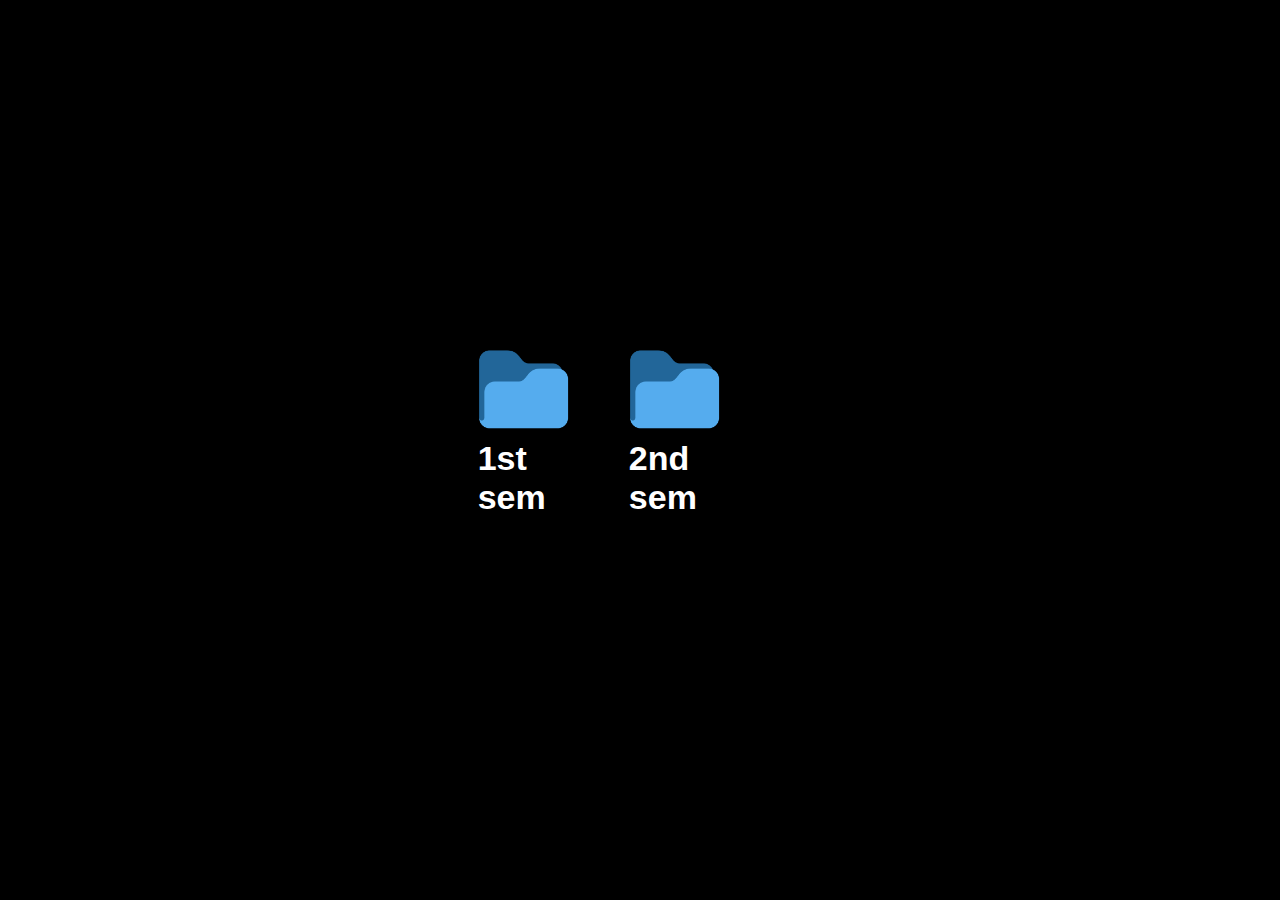
<file: 1st Year.html>
<!DOCTYPE html>
<html lang="en" dir="ltr">
<head>
    <meta charset="utf-8">
    <meta name="viewport" content="width=device-width, initial-scale=1">
    <title>1st Year</title>
    <link rel="icon" href="favicon.ico">
    <link rel="stylesheet" href="sem.css">
</head>
<div class="middle_block">
    <div class="row">
        <a href="sem-1.html" class="column spin">
            <img src="pics/fold.png" alt="fold" width="115" height="105">
            <p>1st sem</p>
        </a>


        <a href="sem-2.html" class="column spin">
            <img src="pics/fold.png" alt="fold" width="115" height="105">
            <p>2nd sem</p>
        </a>
    </div>
</file>
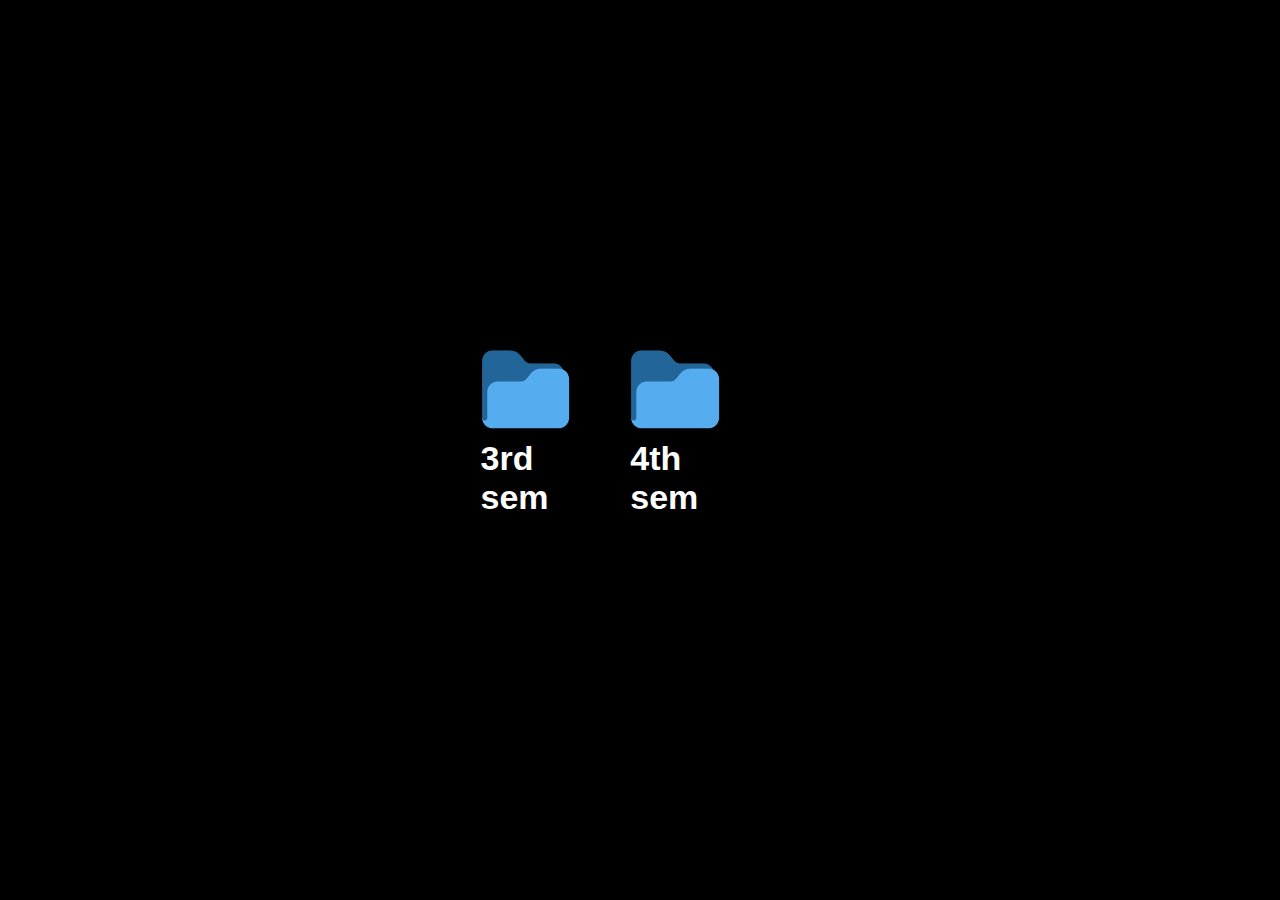
<file: 2nd Year.html>
<!DOCTYPE html>
<html lang="en" dir="ltr">
<head>
    <meta charset="utf-8">
    <meta name="viewport" content="width=device-width, initial-scale=1">
    <title>2nd Year</title>
    <link rel="icon" href="favicon.ico">
    <link rel="stylesheet" href="sem.css">
</head>

<div class="middle_block">
    <div class="row">
        <a href="sem-3.html" class="column spin">
            <img src="pics/fold.png" alt="fold" width="115" height="105">
            <p>3rd sem</p>
        </a>

        <a href="sem-4.html" class="column spin">
            <img src="pics/fold.png" alt="fold" width="115" height="105">
            <p>4th sem</p>
        </a>
    </div>
    </div>
</file>
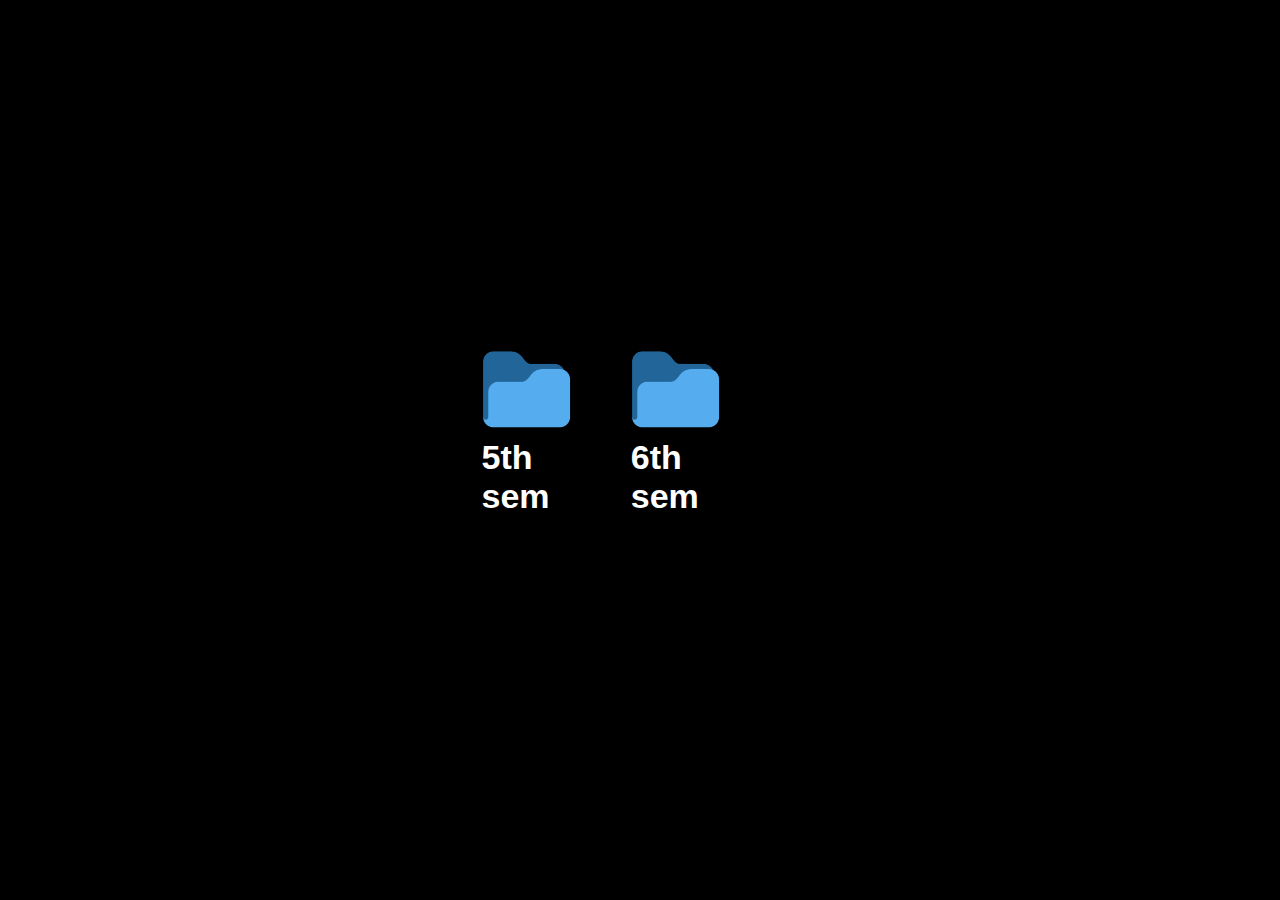
<file: 3rd Year.html>
<!DOCTYPE html>
<html lang="en" dir="ltr">
<head>
    <meta charset="utf-8">
    <meta name="viewport" content="width=device-width, initial-scale=1">
    <title>3rd Year</title>
    <link rel="icon" href="favicon.ico">
    <link rel="stylesheet" href="sem.css">
</head>
<div class="middle_block">
    <div class="row">
        <div class="row">
            <a href="sem-5.html" class="column spin">
                <img src="pics/fold.png" alt="fold" width="115" height="105">
                <p>5th sem</p>
            </a>


            <a href="sem-6.html" class="column spin">
                <img src="pics/fold.png" alt="fold" width="115" height="105">
                <p>6th sem</p>
            </a>
    </div>
</file>
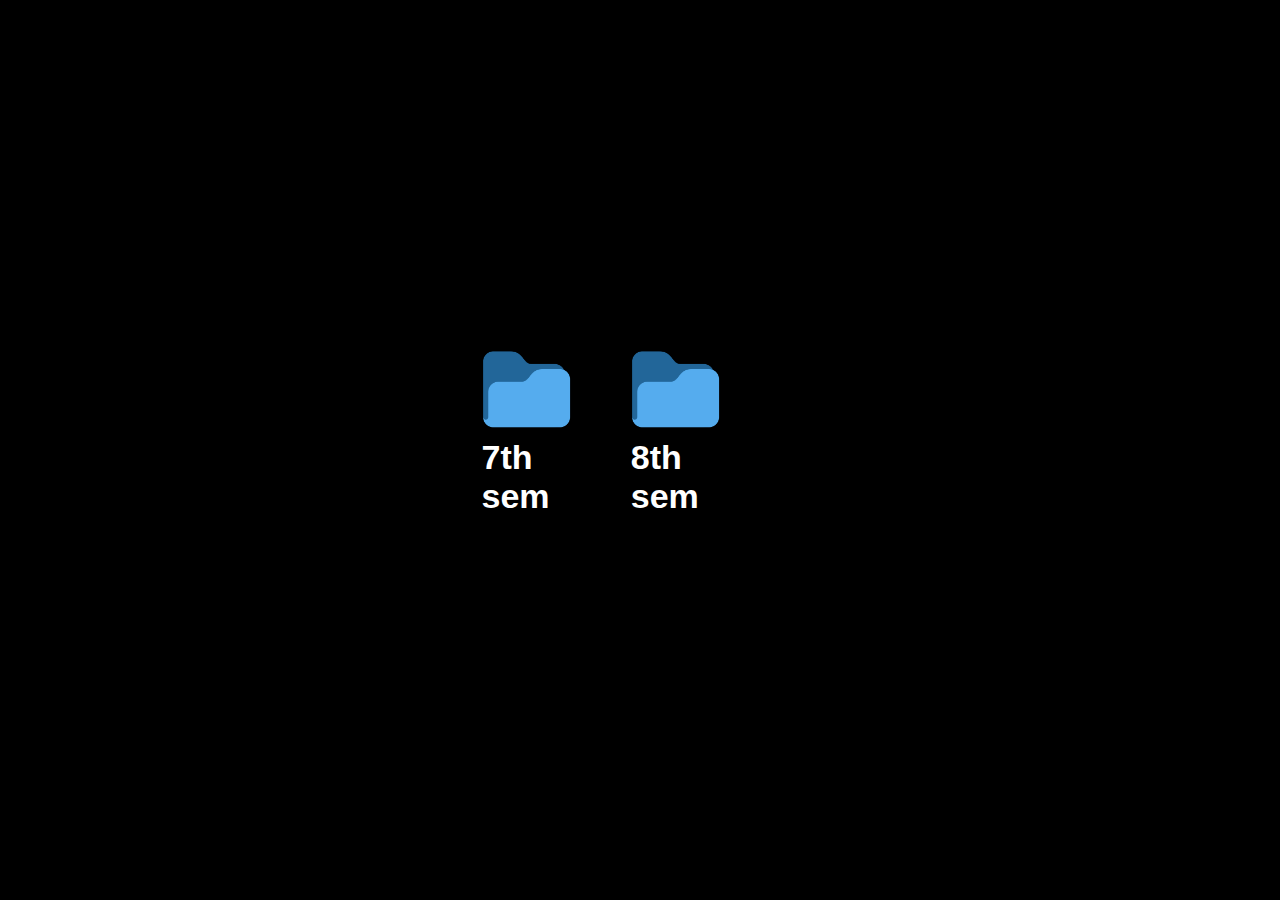
<file: 4th Year.html>
<!DOCTYPE html>
<html lang="en" dir="ltr">
<head>
    <meta charset="utf-8">
    <meta name="viewport" content="width=device-width, initial-scale=1">
    <title>3rd Year</title>
    <link rel="icon" href="favicon.ico">
    <link rel="stylesheet" href="sem.css">
</head>
<div class="middle_block">
    <div class="row">
        <div class="row">
            <a href="sem-7.html" class="column spin">
                <img src="pics/fold.png" alt="fold" width="115" height="105">
                <p>7th sem</p>
            </a>

            <a href="sem-8.html" class="column spin">
                <img src="pics/fold.png" alt="fold" width="115" height="105">
                <p>8th sem</p>
            </a>
        </div>
            </a>
        </div>
</div>
</file>
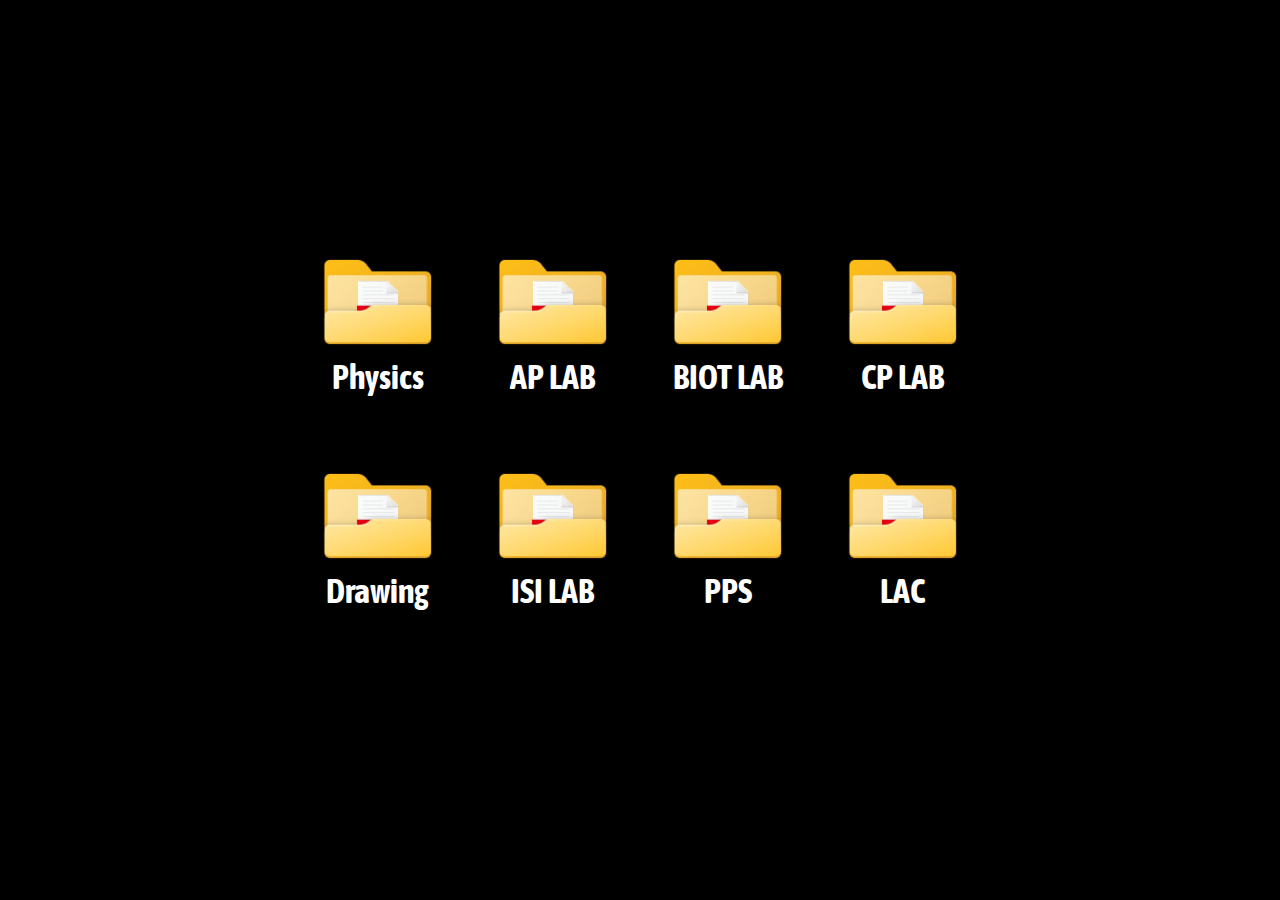
<file: sem-1.html>
<!DOCTYPE html>
<html lang="en" dir="ltr">

<head>
  <meta charset="utf-8">
  <meta name="viewport" content="width=device-width, initial-scale=1">
  <title>ODB | SEM-1</title>
  <link rel="icon" href="favicon.ico">
  <link rel="stylesheet" href="core.css">
  <link rel="preconnect" href="https://fonts.googleapis.com">
  <link rel="preconnect" href="https://fonts.gstatic.com" crossorigin>
  <link href="https://fonts.googleapis.com/css2?family=Asap+Condensed:wght@200&display=swap" rel="stylesheet">
</head>

<body>
  <div class="container">
    <div class="row">
      <a href="https://drive.google.com/drive/folders/1IpH6iQUOu9x8wVaokDrVkO2K6GhCRx4J?usp=sharing" class="column zoom">
        <img src="pics/file.png" alt="file" width="115" height="105">
        <p>Physics</p>
      </a>
      <a href="https://drive.google.com/drive/folders/1J8hGOMdtApOw_9XoPsdAYfCjktDXByvS?usp=sharing" class="column zoom">
        <img src="pics/file.png" alt="file" width="115" height="105">
        <p>AP LAB</p>
      </a>
      <a href="https://drive.google.com/drive/folders/1xTh4EYdRTJlVGRcCSKmPegnF-cW4SyHG?usp=sharing" class="column zoom">
        <img src="pics/file.png" alt="file" width="115" height="105">
        <p>BIOT LAB</p>
      </a>
      <a href="https://drive.google.com/drive/folders/1nmrgr8olwp_EBpxhbmeeY0oDFxM0Hyvk?usp=sharing" class="column zoom">
        <img src="pics/file.png" alt="file" width="115" height="105">
        <p>CP LAB</p>
      </a>
    </div>
    <div class="row">
      <a href="https://drive.google.com/drive/folders/1xnsO6gYVQtE8vlFaGAcq7-0lJjpOg70Y?usp=sharing" class="column zoom">
        <img src="pics/file.png" alt="file" width="115" height="105">
        <p>Drawing</p>
      </a>
      <a href="https://drive.google.com/drive/folders/1ix7XQLI0lcMBirA6d6IOUISD685XdvGc?usp=sharing" class="column zoom">
        <img src="pics/file.png" alt="file" width="115" height="105">
        <p>ISI LAB</p>
      </a>
      <a href="https://drive.google.com/drive/folders/1CrSK_GgFEK0Xo_HdDMqbllrqajrXCzt2?usp=sharing" class="column zoom">
        <img src="pics/file.png" alt="file" width="115" height="105">
        <p>PPS</p>
      </a>
      <a href="https://drive.google.com/drive/folders/1h3B_MCbBMwFT2P29TMJssN-46vYJrDkI?usp=sharing" class="column zoom">
        <img src="pics/file.png" alt="file" width="115" height="105">
        <p>LAC</p>
      </a>
    </div>
  </div>
</body>

</html>
</file>
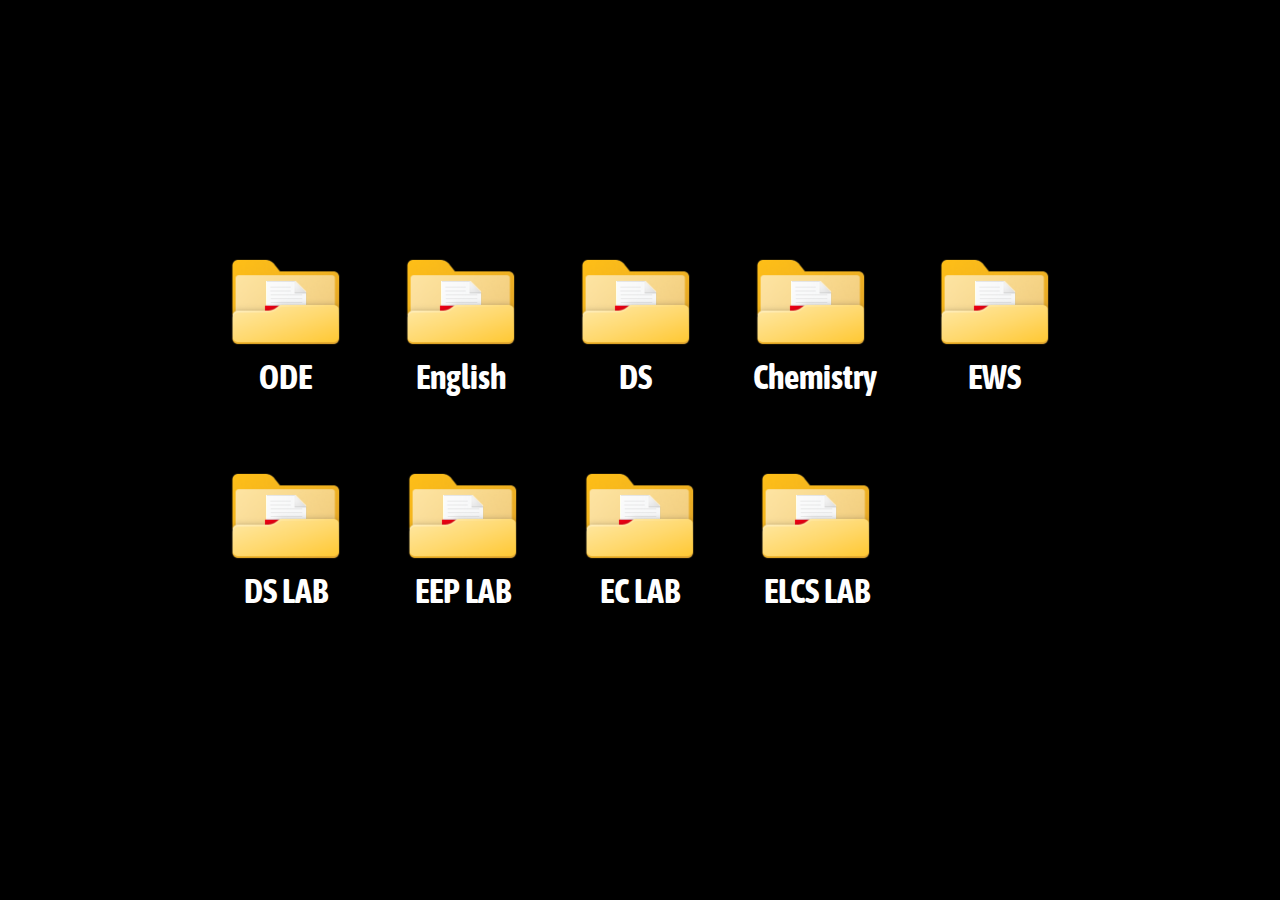
<file: sem-2.html>
<!DOCTYPE html>
<html lang="en" dir="ltr">

<head>
  <meta charset="utf-8">
  <meta name="viewport" content="width=device-width, initial-scale=1">
  <title>ODB | SEM-2</title>
  <link rel="icon" href="favicon.ico">
  <link rel="stylesheet" href="core.css">
  <link rel="preconnect" href="https://fonts.googleapis.com">
  <link rel="preconnect" href="https://fonts.gstatic.com" crossorigin>
  <link href="https://fonts.googleapis.com/css2?family=Asap+Condensed:wght@200&display=swap" rel="stylesheet">
</head>

<body>
  <div class="container">
    <div class="row">
      <a href="https://drive.google.com/drive/folders/1J1-7Lu8z4NTbu6baPlRDFfv0iif-iVfw?usp=sharing" class="column zoom">
        <img src="pics/file.png" alt="file" width="115" height="105">
        <p>ODE</p>
      </a>
      <a href="https://drive.google.com/drive/folders/1uFgLc8n78zPf7yWIh8I8uqlHIn3owkvM?usp=sharing" class="column zoom">
        <img src="pics/file.png" alt="file" width="115" height="105">
        <p>English</p>
      </a>
      <a href="https://drive.google.com/drive/folders/1nwAfEpPajcurjYUXWNo1qTV_wj8Vvbns?usp=sharing" class="column zoom">
        <img src="pics/file.png" alt="file" width="115" height="105">
        <p>DS</p>
      </a>
      <a href="https://drive.google.com/drive/folders/11sOKgwH4lPKKx1G3854eacrAIKSas8VW?usp=sharing" class="column zoom">
        <img src="pics/file.png" alt="file" width="115" height="105">
        <p>Chemistry</p>
      </a>
      <a href="https://drive.google.com/drive/folders/1ocWNjn7thToy2ibM0X942sM4cZLj5uyC?usp=sharing" class="column zoom">
        <img src="pics/file.png" alt="file" width="115" height="105">
        <p>EWS</p>
      </a>
    </div>
    <div class="row">
      <a href="https://drive.google.com/drive/folders/12N-tppMiLoxOfZcIZ_zKVNTFoC56j8Z?usp=sharing" class="column zoom">
        <img src="pics/file.png" alt="file" width="115" height="105">
        <p>DS LAB</p>
      </a>
      <a href="https://drive.google.com/drive/folders/1dyeB-WpDJF5tozB9aYPtI0beXO2OnhD4?usp=sharing" class="column zoom">
        <img src="pics/file.png" alt="file" width="115" height="105">
        <p>EEP LAB</p>
      </a>
      <a href="https://drive.google.com/drive/folders/1I2AWLtcEfqxJ6kIkwBysMeDihGtZQyKW?usp=sharing" class="column zoom">
        <img src="pics/file.png" alt="file" width="115" height="105">
        <p>EC LAB</p>
      </a>
      <a href="https://drive.google.com/drive/folders/1Pi0Q_-R69GCgWSUTUktANDKvz2hHk6F-?usp=sharing" class="column zoom">
        <img src="pics/file.png" alt="file" width="115" height="105">
        <p>ELCS LAB</p>
      </a>
      <div class="column zoom">
        <img src="pics/file.png" alt="file" width="0" height="0">
      </div>
    </div>
  </div>
</body>

</html>
</file>
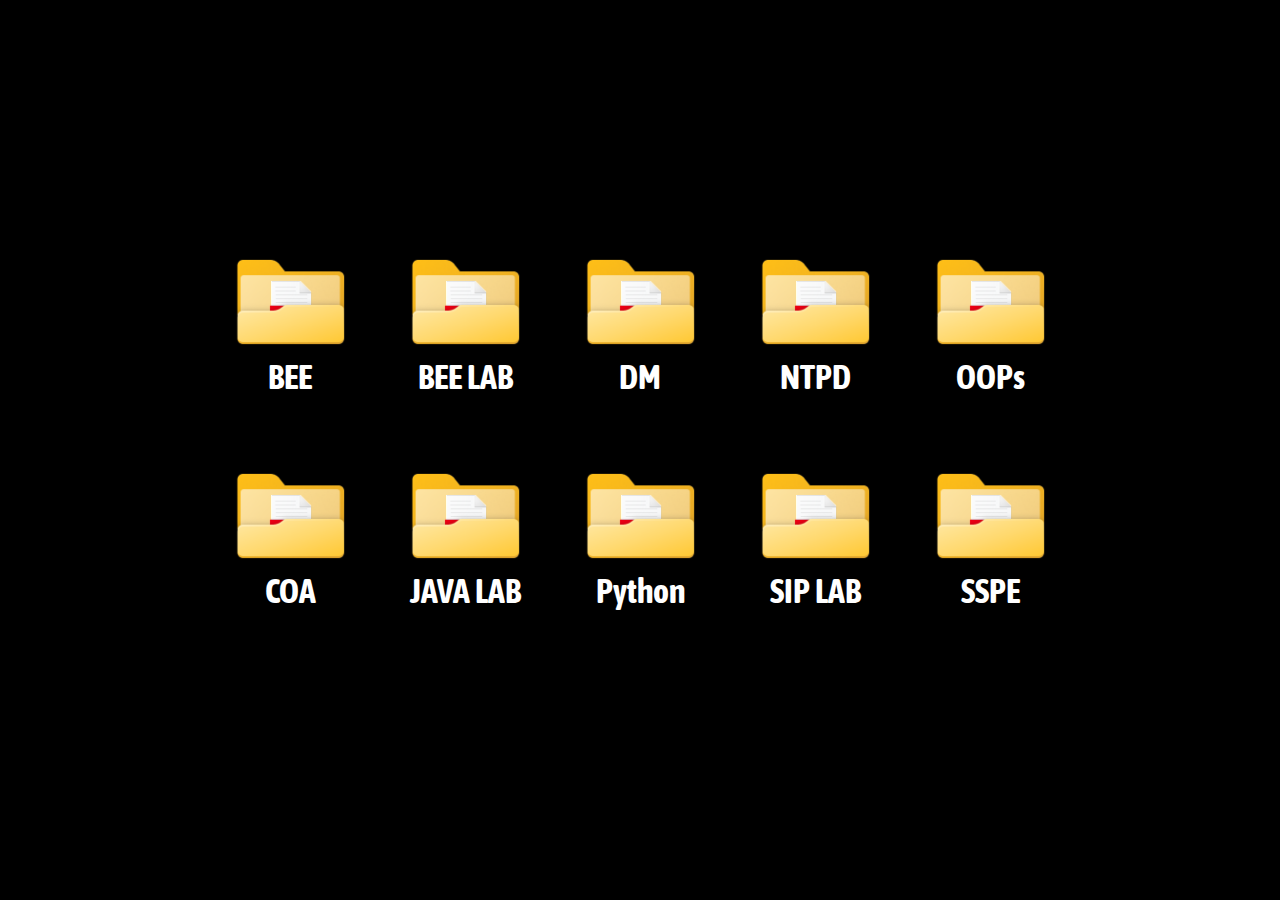
<file: sem-3.html>
<!DOCTYPE html>
<html lang="en" dir="ltr">

<head>
  <meta charset="utf-8">
  <meta name="viewport" content="width=device-width, initial-scale=1">
  <title>ODB | SEM-3</title>
  <link rel="icon" href="favicon.ico">
  <link rel="stylesheet" href="core.css">
  <link rel="preconnect" href="https://fonts.googleapis.com">
  <link rel="preconnect" href="https://fonts.gstatic.com" crossorigin>
  <link href="https://fonts.googleapis.com/css2?family=Asap+Condensed:wght@200&display=swap" rel="stylesheet">
</head>

<body>
  <div class="container">
    <div class="row">
      <a href="https://drive.google.com/drive/folders/1aHdReijhGSR_xaLo9Cu6mLrldz4DxnGf?usp=sharing" class="column zoom">
        <img src="pics/file.png" alt="file" width="115" height="105">
        <p>BEE</p>
      </a>
      <a href="https://drive.google.com/drive/folders/1QmjwZXOVlsGfl5kBjBm2zWZqR_cEdA-e?usp=sharing" class="column zoom">
        <img src="pics/file.png" alt="file" width="115" height="105">
        <p>BEE LAB</p>
      </a>
      <a href="https://drive.google.com/drive/folders/1tNdc8-5l_qJi6c04iYeHBpqHRz8tMJIH?usp=sharing" class="column zoom">
        <img src="pics/file.png" alt="file" width="115" height="105">
        <p>DM</p>
      </a>
      <a href="https://drive.google.com/drive/folders/1IXkfQEdaA0OhGareO1QZiwzaCG2i-H0H?usp=sharing" class="column zoom">
        <img src="pics/file.png" alt="file" width="115" height="105">
        <p>NTPD</p>
      </a>
      <a href="https://drive.google.com/drive/folders/1pK-5jnEj525lT7K0iaE_eqeiujZJwSVR?usp=sharing" class="column zoom">
        <img src="pics/file.png" alt="file" width="115" height="105">
        <p>OOPs</p>
      </a>
    </div>
    <div class="row">
      <a href="https://drive.google.com/drive/folders/19wlO92_6ZRWC0_ZzG-vwgw263HOoXrcO?usp=sharing" class="column zoom">
        <img src="pics/file.png" alt="file" width="115" height="105">
        <p>COA</p>
      </a>
      <a href="https://drive.google.com/drive/folders/1NsjIV1BFOS9htA8FO9x85FaD10rc6x2Z?usp=sharing" class="column zoom">
        <img src="pics/file.png" alt="file" width="115" height="105">
        <p>JAVA LAB</p>
      </a>
      <a href="https://drive.google.com/drive/folders/1UlB_1foJnj8YdZofCEzVBKka6gdGdZtz?usp=sharing" class="column zoom">
        <img src="pics/file.png" alt="file" width="115" height="105">
        <p>Python</p>
      </a>
      <a href="https://drive.google.com/drive/folders/1Mfh5w4DQSs2iav5ImMtb6ClYkRkb_Kqu?usp=sharing" class="column zoom">
        <img src="pics/file.png" alt="file" width="115" height="105">
        <p>SIP LAB</p>
      </a>
      <a href="https://drive.google.com/drive/folders/1MSh3dz-vTMOt762uDH6QklvHmjyEY_DR?usp=sharing" class="column zoom">
        <img src="pics/file.png" alt="file" width="115" height="105">
        <p>SSPE</p>
      </a>
    </div>
  </div>
</body>

</html>
</file>
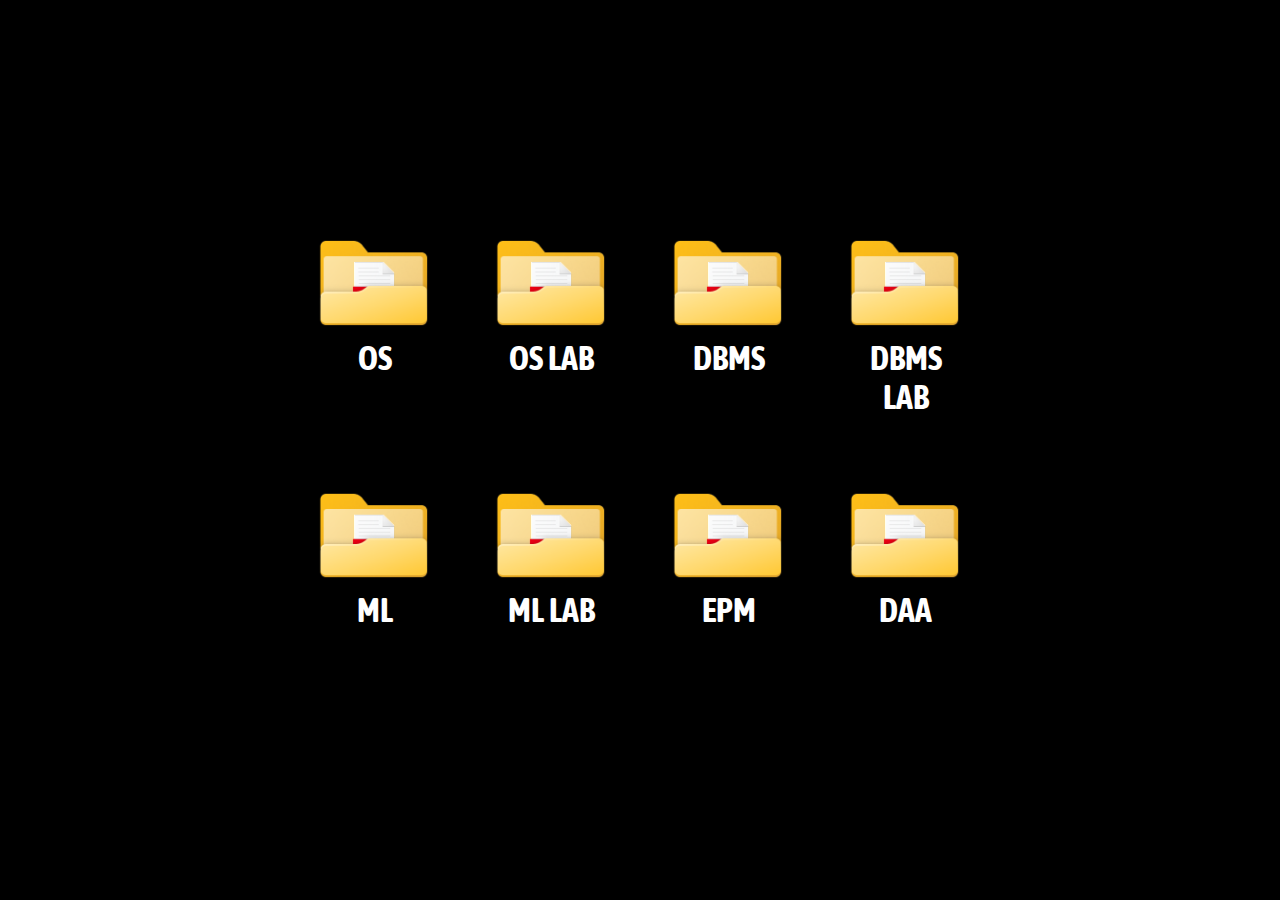
<file: sem-4.html>
<!DOCTYPE html>
<html lang="en" dir="ltr">

<head>
  <meta charset="utf-8">
  <meta name="viewport" content="width=device-width, initial-scale=1">
  <title>ODB | SEM-4</title>
  <link rel="icon" href="favicon.ico">
  <link rel="stylesheet" href="core.css">
  <link rel="preconnect" href="https://fonts.googleapis.com">
  <link rel="preconnect" href="https://fonts.gstatic.com" crossorigin>
  <link href="https://fonts.googleapis.com/css2?family=Asap+Condensed:wght@200&display=swap" rel="stylesheet">
</head>

<body>
  <div class="container">
    <div class="row">
      <a href="https://drive.google.com/drive/folders/1uf0-o5mjJWEjhWKgxH_OzIEXhiAq1VcF?usp=sharing" class="column zoom">
        <img src="pics/file.png" alt="file" width="115" height="105">
        <p>OS</p>
      </a>
      <a href="https://drive.google.com/drive/folders/1nYUMO1bTGxBK6lpcqWGuCcidtK7xgDbM?usp=sharing" class="column zoom">
        <img src="pics/file.png" alt="file" width="115" height="105">
        <p>OS LAB</p>
      </a>
      <a href="https://drive.google.com/drive/folders/1jy71a7NA15xLWbcdaPzLy2GTOgdDkCqF?usp=sharing" class="column zoom">
        <img src="pics/file.png" alt="file" width="115" height="105">
        <p>DBMS</p>
      </a>
      <a href="https://drive.google.com/drive/folders/1xdZf9w38qfgqrAfKJDBC73N4t5iMPjDb?usp=sharing" class="column zoom">
        <img src="pics/file.png" alt="file" width="115" height="105">
        <p>DBMS LAB</p>
      </a>
    </div>
    <div class="row">
      <a href="https://drive.google.com/drive/folders/1RdnT1bCJwy01EA4aMP1mxdB0Dh-dKrSq?usp=sharing" class="column zoom">
        <img src="pics/file.png" alt="file" width="115" height="105">
        <p>ML</p>
      </a>
      <a href="https://drive.google.com/drive/folders/1QqzMf_4Q3nRE-e0kNECcFUuVdxt9vZuj?usp=sharing" class="column zoom">
        <img src="pics/file.png" alt="file" width="115" height="105">
        <p>ML LAB</p>
      </a>
      <a href="https://drive.google.com/drive/folders/1gog4eqgNmWI83VQDBGqPFhjFjW8PGx-8?usp=sharing" class="column zoom">
        <img src="pics/file.png" alt="file" width="115" height="105">
        <p>EPM</p>
      </a>
      <a href="https://drive.google.com/drive/folders/1dV0NPSyzxyW6TPD2_yuSl9IP5e8izRm-?usp=sharing" class="column zoom">
        <img src="pics/file.png" alt="file" width="115" height="105">
        <p>DAA</p>
      </a>
    </div>
  </div>
</body>

</html>
</file>
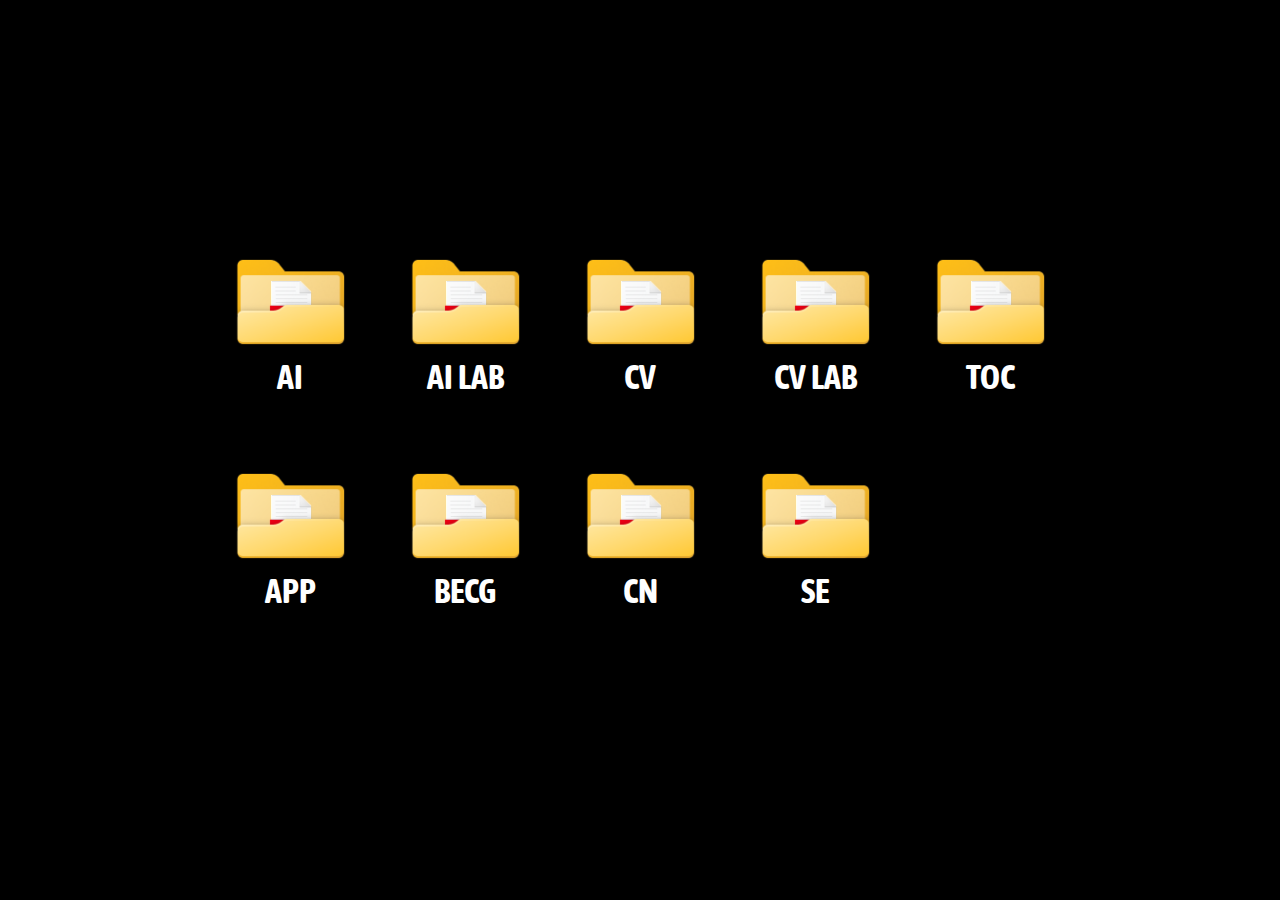
<file: sem-5.html>
<!DOCTYPE html>
<html lang="en" dir="ltr">

<head>
  <meta charset="utf-8">
  <meta name="viewport" content="width=device-width, initial-scale=1">
  <title>ODB | SEM-5</title>
  <link rel="icon" href="favicon.ico">
  <link rel="stylesheet" href="core.css">
  <link rel="preconnect" href="https://fonts.googleapis.com">
  <link rel="preconnect" href="https://fonts.gstatic.com" crossorigin>
  <link href="https://fonts.googleapis.com/css2?family=Asap+Condensed:wght@200&display=swap" rel="stylesheet">
</head>

<body>
  <div class="container">
    <div class="row">
      <a href="https://drive.google.com/drive/folders/1qC5OTy7AG6PuB8gy8ORKrM6_vmzMYMX7?usp=sharing" class="column zoom">
        <img src="pics/file.png" alt="file" width="115" height="105">
        <p>AI</p>
      </a>
      <a href="https://drive.google.com/drive/folders/1nxTvCBKJlKl1r1Mz52SnMA4nTgLPrU0D?usp=sharing" class="column zoom">
        <img src="pics/file.png" alt="file" width="115" height="105">
        <p>AI LAB</p>
      </a>
      <a href="https://drive.google.com/drive/folders/1_CQY71k3knJaNS2WUOyHq-V0MhrNbgf-?usp=sharing" class="column zoom">
        <img src="pics/file.png" alt="file" width="115" height="105">
        <p>CV</p>
      </a>
      <a href="https://drive.google.com/drive/folders/1h-Ysk4p64BbehPzqFm2pI9HGC8w57xpC?usp=sharing" class="column zoom">
        <img src="pics/file.png" alt="file" width="115" height="105">
        <p>CV LAB</p>
      </a>
      <a href="https://drive.google.com/drive/folders/10jtz7SOcBtQMjO3jDSyQMres5nL7XrpL?usp=sharing" class="column zoom">
        <img src="pics/file.png" alt="file" width="115" height="105">
        <p>TOC</p>
      </a>
    </div>
    <div class="row">
      <a href="https://drive.google.com/drive/folders/1IZPrrp8MRDNsJsMqtuNmrgPf1FIjba0Q?usp=sharing" class="column zoom">
        <img src="pics/file.png" alt="file" width="115" height="105">
        <p>APP</p>
      </a>
      <a href="https://drive.google.com/drive/folders/1YwdKRwlTMEl3M82d6zBgm869mc_9T2AZ?usp=sharing" class="column zoom">
        <img src="pics/file.png" alt="file" width="115" height="105">
        <p>BECG</p>
      </a>
      <a href="https://drive.google.com/drive/folders/1MzzMwij6je4FnFOzt7G3Se3sBGlUoJ-P?usp=sharing" class="column zoom">
        <img src="pics/file.png" alt="file" width="115" height="105">
        <p>CN</p>
      </a>
      <a href="https://drive.google.com/drive/folders/1Pk0XqRXUdHHBkYzl_pFgLlChYT-J6Z7c?usp=sharing" class="column zoom">
        <img src="pics/file.png" alt="file" width="115" height="105">
        <p>SE</p>
      </a>
      <div class="column zoom">
        <img src="pics/file.png" alt="file" width="0" height="0">
      </div>
    </div>
  </div>
</body>

</html>
</file>
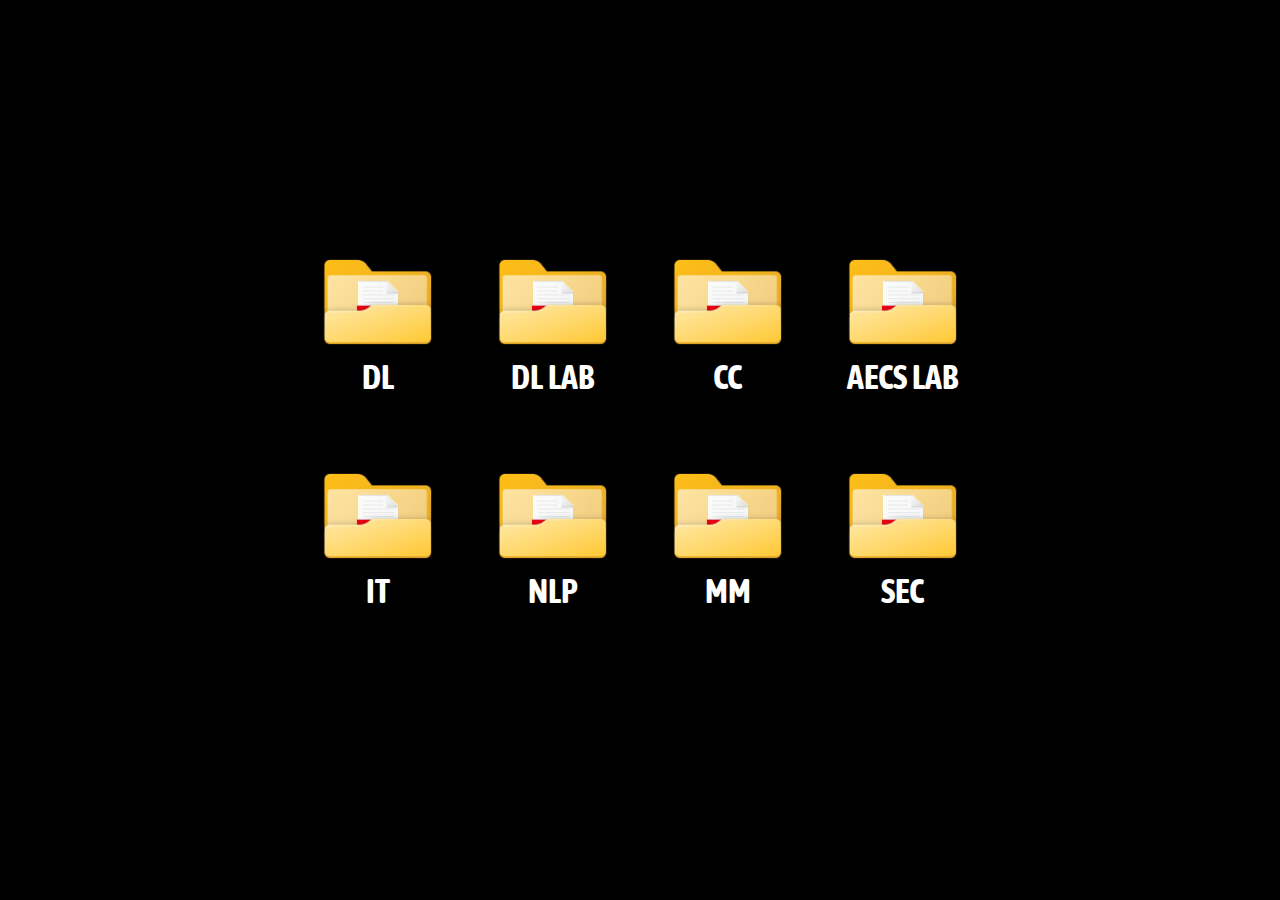
<file: sem-6.html>
<!DOCTYPE html>
<html lang="en" dir="ltr">

<head>
  <meta charset="utf-8">
  <meta name="viewport" content="width=device-width, initial-scale=1">
  <title>ODB | SEM-6</title>
  <link rel="icon" href="favicon.ico">
  <link rel="stylesheet" href="core.css">
  <link rel="preconnect" href="https://fonts.googleapis.com">
  <link rel="preconnect" href="https://fonts.gstatic.com" crossorigin>
  <link href="https://fonts.googleapis.com/css2?family=Asap+Condensed:wght@200&display=swap" rel="stylesheet">
</head>

<body>
  <div class="container">
    <div class="row">
      <a href="https://drive.google.com/drive/folders/1Paw1XGB6Nmbufwq1WK-MKRScHIaEd1iC?usp=sharing" class="column zoom">
        <img src="pics/file.png" alt="file" width="115" height="105">
        <p>DL</p>
      </a>
      <a href="https://drive.google.com/drive/folders/1KqC_faG5tyVlQWzL5GLl4bIzuBVdxfqV?usp=sharing" class="column zoom">
        <img src="pics/file.png" alt="file" width="115" height="105">
        <p>DL LAB</p>
      </a>
      <a href="https://drive.google.com/drive/folders/1IQk0qvFyaTjS_NAPPn6prfBMDkGLNB97?usp=sharing" class="column zoom">
        <img src="pics/file.png" alt="file" width="115" height="105">
        <p>CC</p>
      </a>
      <a href="https://drive.google.com/drive/folders/1FDDApPSS0mTAf4vSMPsPddHPTv-Ll5Ep?usp=sharing" class="column zoom">
        <img src="pics/file.png" alt="file" width="115" height="105">
        <p>AECS LAB</p>
      </a>
    </div>
    <div class="row">
      <a href="https://drive.google.com/drive/folders/1mmfr_TKCwBQxzS_FByptB5J_82VS_LBg?usp=sharing" class="column zoom">
        <img src="pics/file.png" alt="file" width="115" height="105">
        <p>IT</p>
      </a>
      <a href="https://drive.google.com/drive/folders/1BgeY1SYXlraHibLkorsaEjmpnhZd62Bg?usp=sharing" class="column zoom">
        <img src="pics/file.png" alt="file" width="115" height="105">
        <p>NLP</p>
      </a>
      <a href="https://drive.google.com/drive/folders/1AmmH77St9FStzT4N-YCDApn4VFpGBqav?usp=sharing" class="column zoom">
        <img src="pics/file.png" alt="file" width="115" height="105">
        <p>MM</p>
      </a>
      <a href="https://drive.google.com/drive/folders/1UWiuHl8jUrOsnRU8TpRrwjrPNOo75Vs4?usp=sharing" class="column zoom">
        <img src="pics/file.png" alt="file" width="115" height="105">
        <p>SEC</p>
      </a>
    </div>
  </div>
</body>

</html>
</file>
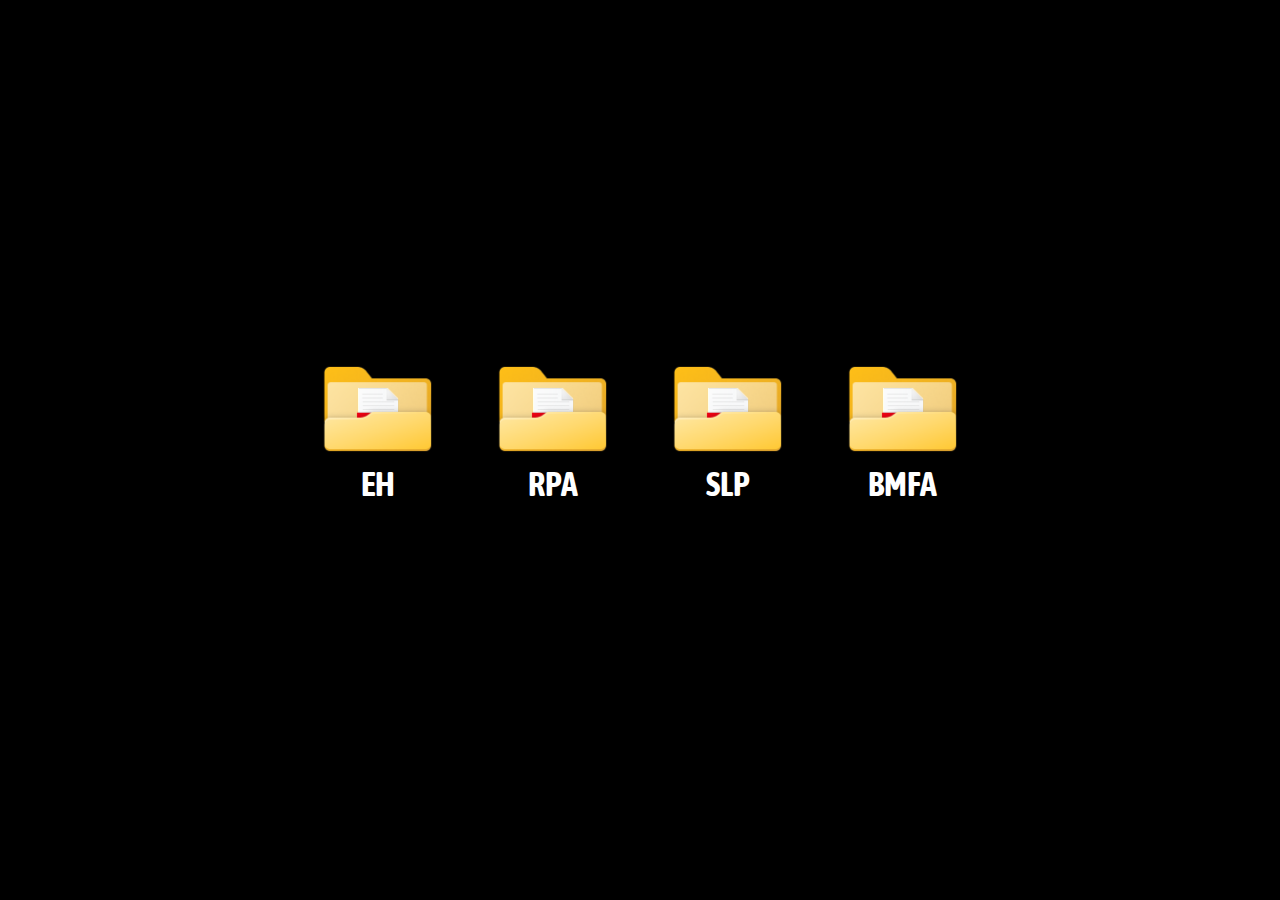
<file: sem-7.html>
<!DOCTYPE html>
<html lang="en" dir="ltr">

<head>
  <meta charset="utf-8">
  <title>ODB | SEM-7</title>
  <meta name="viewport" content="width=device-width, initial-scale=1">
  <!-- <link rel="stylesheet" href="https://stackpath.bootstrapcdn.com/bootstrap/4.5.2/css/bootstrap.min.css" integrity="sha384-JcKb8q3iqJ61gNV9KGb8thSsNjpSL0n8PARn9HuZOnIxN0hoP+VmmDGMN5t9UJ0Z" crossorigin="anonymous"> -->
  <link rel="icon" href="favicon.ico">
  <link rel="stylesheet" href="core.css">
  <link rel="preconnect" href="https://fonts.googleapis.com">
  <link rel="preconnect" href="https://fonts.gstatic.com" crossorigin>
  <link href="https://fonts.googleapis.com/css2?family=Asap+Condensed:wght@200&display=swap" rel="stylesheet">
  <!-- <script src="https://code.jquery.com/jquery-3.5.1.slim.min.js" integrity="sha384-DfXdz2htPH0lsSSs5nCTpuj/zy4C+OGpamoFVy38MVBnE+IbbVYUew+OrCXaRkfj" crossorigin="anonymous"></script>
  <script src="https://cdn.jsdelivr.net/npm/popper.js@1.16.1/dist/umd/popper.min.js" integrity="sha384-9/reFTGAW83EW2RDu2S0VKaIzap3H66lZH81PoYlFhbGU+6BZp6G7niu735Sk7lN" crossorigin="anonymous"></script>
  <script src="https://stackpath.bootstrapcdn.com/bootstrap/4.5.2/js/bootstrap.min.js" integrity="sha384-B4gt1jrGC7Jh4AgTPSdUtOBvfO8shuf57BaghqFfPlYxofvL8/KUEfYiJOMMV+rV" crossorigin="anonymous"></script> -->
</head>

<body>
  <div class="container">
    <div class="row">
      <a href="https://drive.google.com/drive/folders/1FNGa4qvzDxMyWLOQ_zGv4c7wjCWpXjEF?usp=sharing" class="column zoom">
        <img src="pics/file.png" alt="file" width="115" height="105">
        <p>EH</p>
      </a>
      <!-- <div id="hiddenDiv" class="bg-light box-change">
        <button type="button" class="btn btn-outline-dark">Download</button><br><br>
        <button type="button" class="btn btn-outline-dark">View</button>
      </div> -->
      <a href="https://drive.google.com/drive/folders/1khW6waCaq5eNrqDBr4HYHkA8s40Yg_fO?usp=sharing" class="column zoom">
        <img src="pics/file.png" alt="file" width="115" height="105">
        <p>RPA</p>
      </a>
      <a href="https://drive.google.com/drive/folders/1ka7iIczkhrnG7HDpjri26AnJqjwapssd?usp=sharing" class="column zoom">
        <img src="pics/file.png" alt="file" width="115" height="105">
        <p>SLP</p>
      </a>
      <a href="https://drive.google.com/drive/folders/1VHcUv4U6sAoNcMXcV2c5tihGLqbHvFks?usp=sharing" class="column zoom">
        <img src="pics/file.png" alt="file" width="115" height="105">
        <p>BMFA</p>
      </a>
    </div>
  </div>
  <!-- <script src="index.js" charset="utf-8"></script> -->
</body>

</html>
</file>
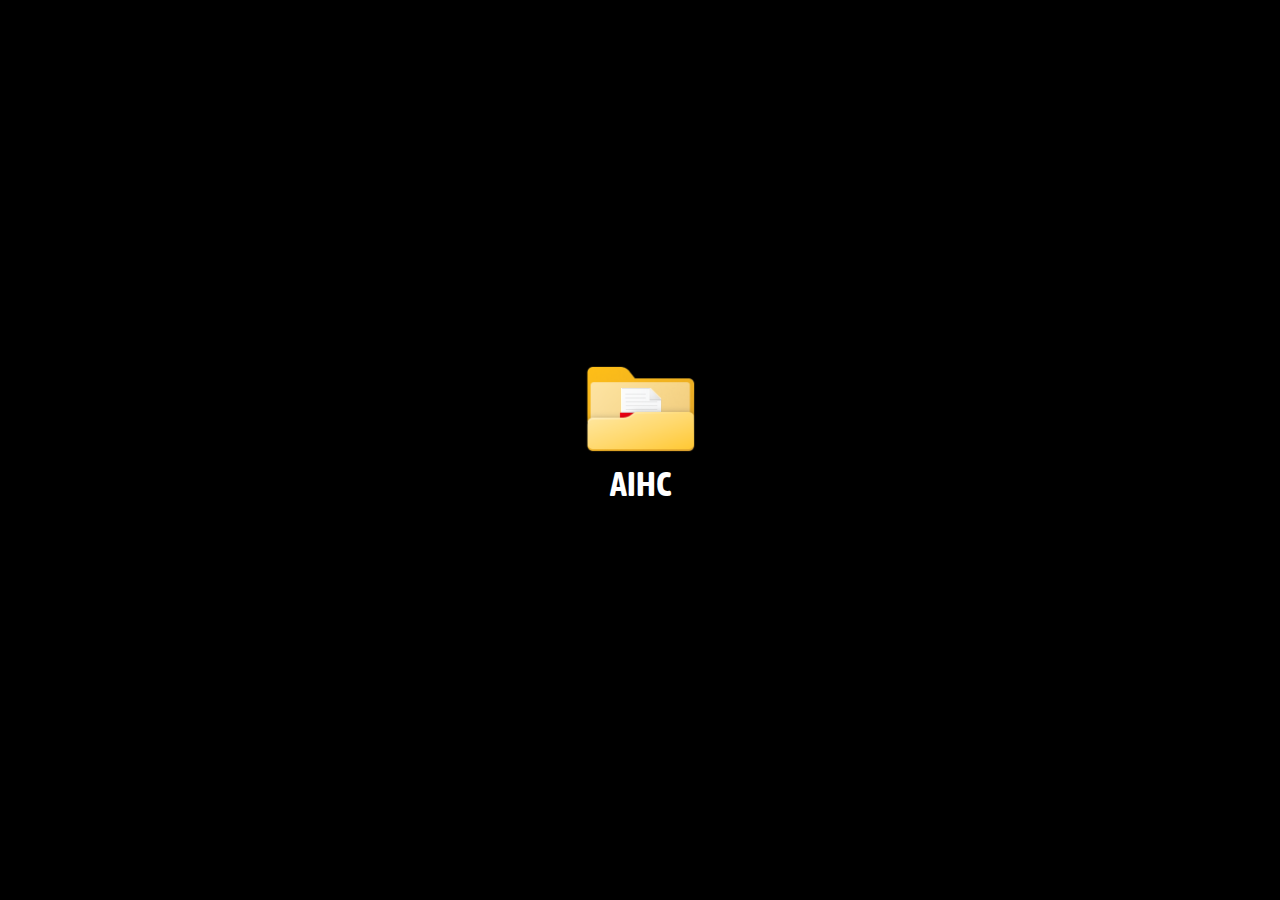
<file: sem-8.html>
<!DOCTYPE html>
<html lang="en" dir="ltr">

<head>
  <meta charset="utf-8">
  <meta name="viewport" content="width=device-width, initial-scale=1">
  <title>ODB | SEM-8</title>
  <link rel="icon" href="favicon.ico">
  <link rel="stylesheet" href="core.css">
  <link rel="preconnect" href="https://fonts.googleapis.com">
  <link rel="preconnect" href="https://fonts.gstatic.com" crossorigin>
  <link href="https://fonts.googleapis.com/css2?family=Asap+Condensed:wght@200&display=swap" rel="stylesheet">
</head>

<body>
  <div class="container zoom">
    <!-- <div class="row">
        <div class="column zoom"> -->
        <a href="https://drive.google.com/drive/folders/1FpHnx4zLgeuNjkciWS_0txUsdKLf4QCK?usp=sharing" class="column zoom">
    <center><img src="pics/file.png" alt="file" width="115" height="105"></center>
    <p>AIHC</p>
    </a>
    <!-- </div>
      </div> -->
  </div>
</body>

</html>
</file>
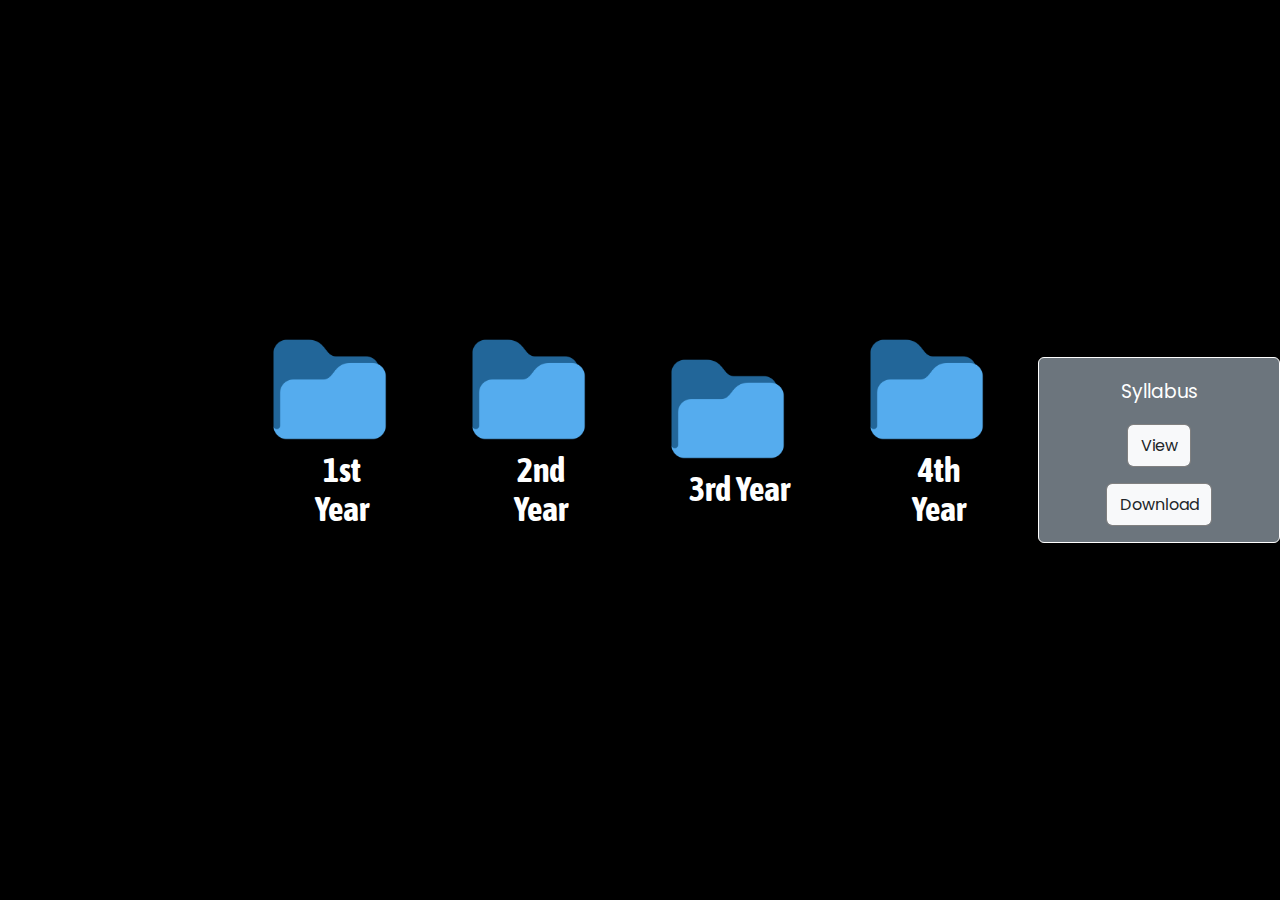
<file: sem.html>
<!DOCTYPE html>
<html lang="en" dir="ltr">

<head>
  <meta charset="utf-8">
  <meta name="viewport" content="width=device-width, initial-scale=1">
  <title>ODB | SEM</title>
  <link rel="icon" href="favicon.ico">
  <link rel="stylesheet" href="sem.css">
  <link rel="preconnect" href="https://fonts.googleapis.com">
  <link rel="preconnect" href="https://fonts.gstatic.com" crossorigin>
  <link href="https://fonts.googleapis.com/css2?family=Poppins&family=Asap+Condensed:wght@200&display=swap" rel="stylesheet">
</head>

<body>
  <div class="Container">
    <div class="first_block">
      <div class="row">
        <div class="box-change">
          <h3>Syllabus</h3>
          <a href="https://drive.google.com/file/d/13lid88vDXytEgn6RhLsBUeX9cuVU-MoV/view?usp=sharing" target="_blank"><button class="butt">View</button></a>
          <a href="https://drive.google.com/uc?id=13lid88vDXytEgn6RhLsBUeX9cuVU-MoV&export=download" download="ABR.pdf"><button class="butt">Download</button></a>
        </div>
      </div>
    </div>


    <a href="1st%20Year.html" class="column spin">
      <img src="pics/fold.png" alt="fold" width="115" height="105">
      <p>1st <br> Year</p>
    </a>

    <a href="2nd%20Year.html" class="column spin">
      <img src="pics/fold.png" alt="fold" width="115" height="105">
      <p>2nd <br> Year</p>
    </a>



    <a href="3rd%20Year.html" class="column spin">
      <img src="pics/fold.png" alt="fold" width="115" height="105">
      <p>3rd Year</p>
    </a>


    <a href="4th%20Year.html" class="column spin">
      <img src="pics/fold.png" alt="fold" width="115" height="105">
      <p>4th<br> Year</p>
    </a>
  </div>


      <div class="row">
        <div class="mbox-change">
          <h3>Syllabus</h3>
          <a href="https://drive.google.com/file/d/13lid88vDXytEgn6RhLsBUeX9cuVU-MoV/view?usp=sharing" target="_blank"><button class="butt">View</button></a>
          <a href="https://drive.google.com/uc?id=13lid88vDXytEgn6RhLsBUeX9cuVU-MoV&export=download"><button class="butt">Download</button></a>
        </div>
      </div>
    </div>
    <div class="last_block">
      <div class="row">
        <div class="box-change">
          <h3>Syllabus</h3>
          <a href="https://drive.google.com/file/d/13lid88vDXytEgn6RhLsBUeX9cuVU-MoV/view?usp=sharing" target="_blank"><button class="butt">View</button></a>
          <a href="https://drive.google.com/uc?id=13lid88vDXytEgn6RhLsBUeX9cuVU-MoV&export=download" download="CustomFileName.pdf">
            <button class="butt">Download</button>
          </a>

      </div>
    </div>
  </div>
</body>

</html>
</file>
<file: sem.css>
p {
  margin-top: 10px;
  font-size: 2.125rem;
  font-weight: bold;
  color: white;
  font-family: 'Asap Condensed', sans-serif;
}

.Container {
  width: 100%;
  display: flex;
  justify-content: space-around;
  align-items: center;
  height: 100vh;
  background-color: black;
  text-align: center;
}

.first_block {
  visibility: hidden;
}

h3 {
  font-family: Poppins;
  color: white;
  font-weight: normal;
}

body {
  display: flex;
  justify-content: center;
  align-items: center;
  height: 100vh;
  margin: 0;
  background-color: black;
}

.butt {
  cursor: pointer;
  display: block;
  font-family: Poppins;
  width: auto;
  font-size: 1rem;
  margin: 1rem auto;
  color: #212529;
  padding: 0.5rem 0.8rem;
  background-color: #f8f9fa;
  background-clip: padding-box;
  border: 1px solid grey;
  border-radius: 0.375rem;
  transition: border-color .15s ease-in-out, box-shadow .15s ease-in-out;
}

.butt:hover {
  background-color: #D8E3E7;
}

.box-change, .mbox-change {
  background-color: #6c757d;
  border-radius: 0.375rem;
  text-align: center;
  border: 1px solid white;
}

.box-change {
  width: 15rem;
}

.mbox-change {
  display: none;
}

.row {
  display: flex;
  flex-wrap: wrap;
}

.column {
  justify-content: space-between;
  flex: 1;
  max-width: calc(25% - 5px);
  margin: 20px 30px;
  /* height: 100%; */
}

img {
  max-width: 100%;
  height: auto;
  display: block;
}

a {
  text-decoration: none;
}

p:hover {
  color: #F8DE22;
}

.spin {
  animation: anim 0.3s linear
}

@keyframes anim {
  0% {
    transform: rotate(200deg)
  }

  100% {
    transform: rotate(359deg)
  }
}

.dashboard-container {
  display: flex;
  justify-content: flex-end;
  flex-direction: column;
  flex-shrink: 0;
}

@media (max-width: 768px) {
  .Container {
    display: block;
  }

  .middle_block {
    display: block;
  }

  .row {
    flex-wrap: wrap;
    justify-content: center;
  }

  .column {
    max-width: calc(20% - 1rem);
    margin: 0.5rem;
  }

  p {
    font-size: 1.1rem;
  }

  .mbox-change {
    margin-top: 2rem;
    display: block;
    width: 40%;
  }

  .butt {
    font-size: 0.8rem;
    width: 60%;
  }

  .last_block {
    display: none;
  }
}
</file>
<file: core.css>
p {
  margin-top: 10px;
  font-size: 2.125rem;
  font-weight: bold;
  color: white;
  font-family: 'Asap Condensed', sans-serif;
}

body {
  display: flex;
  justify-content: center;
  align-items: center;
  height: 100vh;
  margin: 0;
  background-color: black;
}

.container {
  text-align: center;
}

.row {
  display: flex;
  flex-wrap: wrap;
  justify-content: center;
}

.column {
  flex: 1;
  max-width: calc(25% - 5px);
  margin: 20px 30px;
}

img {
  max-width: 100%;
  height: auto;
  display: block;
}

a {
  text-decoration: none;
}

p:hover {
  color: #2192FF;
}

.box-change {
  /* width:270px; */
  display: none;
  padding: 10px;
  border-radius: 0.375rem;
  text-align: center;
}

.zoom {
  animation: animatezoom 0.4s
}

@keyframes animatezoom {
  from {
    transform: scale(0)
  }

  to {
    transform: scale(1)
  }
}

@media (max-width: 768px) {
  .container {
    display: block;
  }

  .row {
    flex-wrap: wrap;
  }

  .column {
    max-width: calc(20% - 1rem);
    margin: 0.5rem;
  }

  p {
    font-size: 1.1rem;
  }
}
</file>
